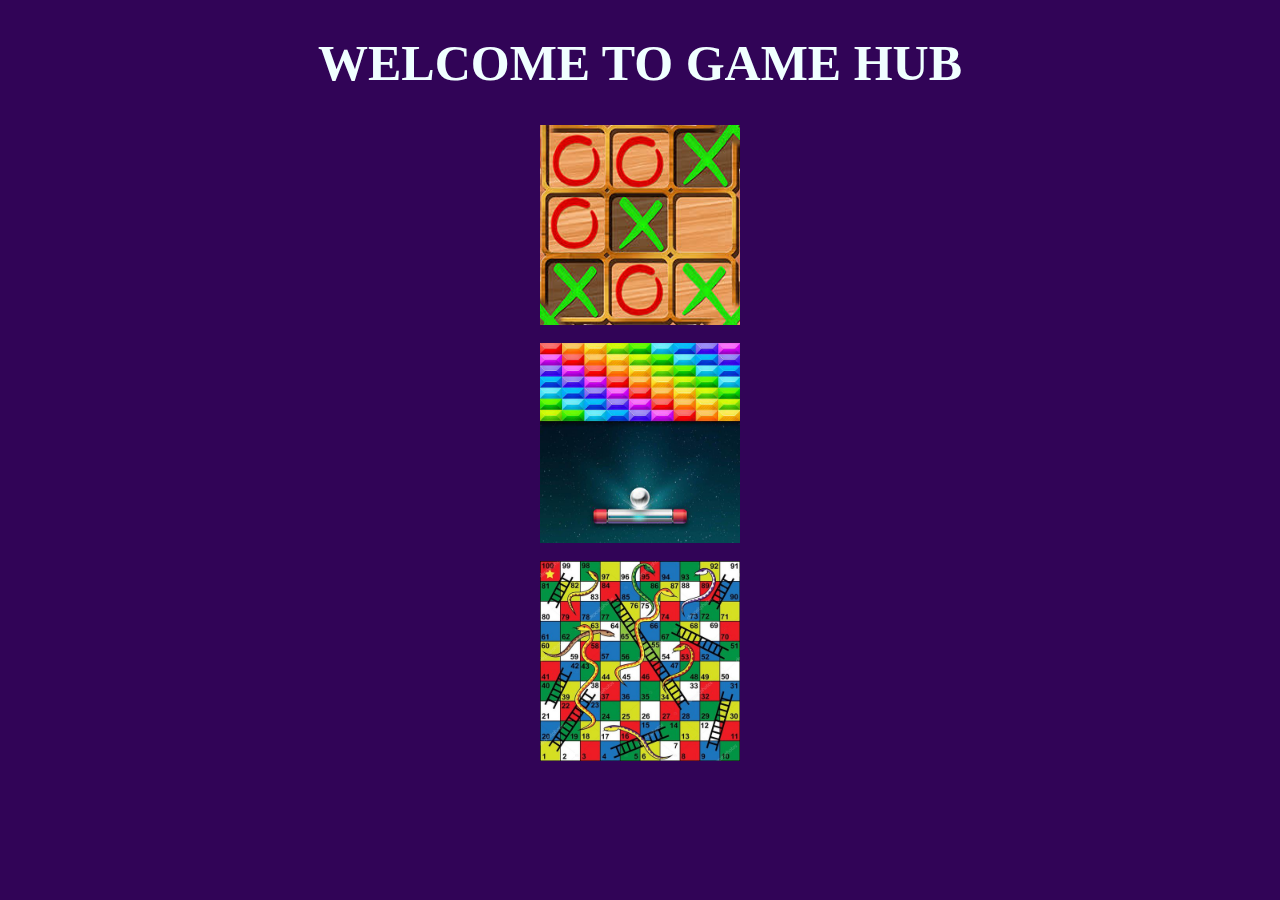
<file: index.html>
<!DOCTYPE html>
<html lang="en">
<head>
    <meta charset="UTF-8">
    <meta http-equiv="X-UA-Compatible" content="IE=edge">
    <meta name="viewport" content="width=device-width, initial-scale=1.0">
    <title>Game Hub</title>
</head>
<body style="background-color: rgb(49, 4, 87);">
    <h1 style="color: azure; font-family: 'Lobster', cursive; font-size: 50px; text-align: center;">WELCOME TO GAME HUB</h1>
    <image id="img1" src="tictactoeImage.jpg" style="display: block; margin-left: auto; margin-right: auto; width: 200px; height: 200px; cursor:pointer"></image>
    <br>
    <image id="img2" src="brickBreakImage.jpg" style="display: block; margin-left: auto; margin-right: auto; width: 200px; height: 200px; cursor: pointer"></image>
    <br>
    <image id="img3" src="snakeLadderImage.jpg" style="display: block; margin-left: auto; margin-right: auto; width: 200px; height: 200px; cursor: pointer"></image>

    <script>
        let img1 = document.getElementById("img1");
        let img2 = document.getElementById("img2");
        let img3 = document.getElementById("img3");
        img1.addEventListener('mousedown',function(){
            window.location.href = "./tic tac toe/index.html";
        });
        img2.addEventListener('mousedown',function(){
            window.location.href = "./brick-breaker/index.html";
        });
        img3.addEventListener('mousedown',function(){
            window.location.href = "./snake_ladder/index.html";
        });
    </script>
</body>
</html>
</file>
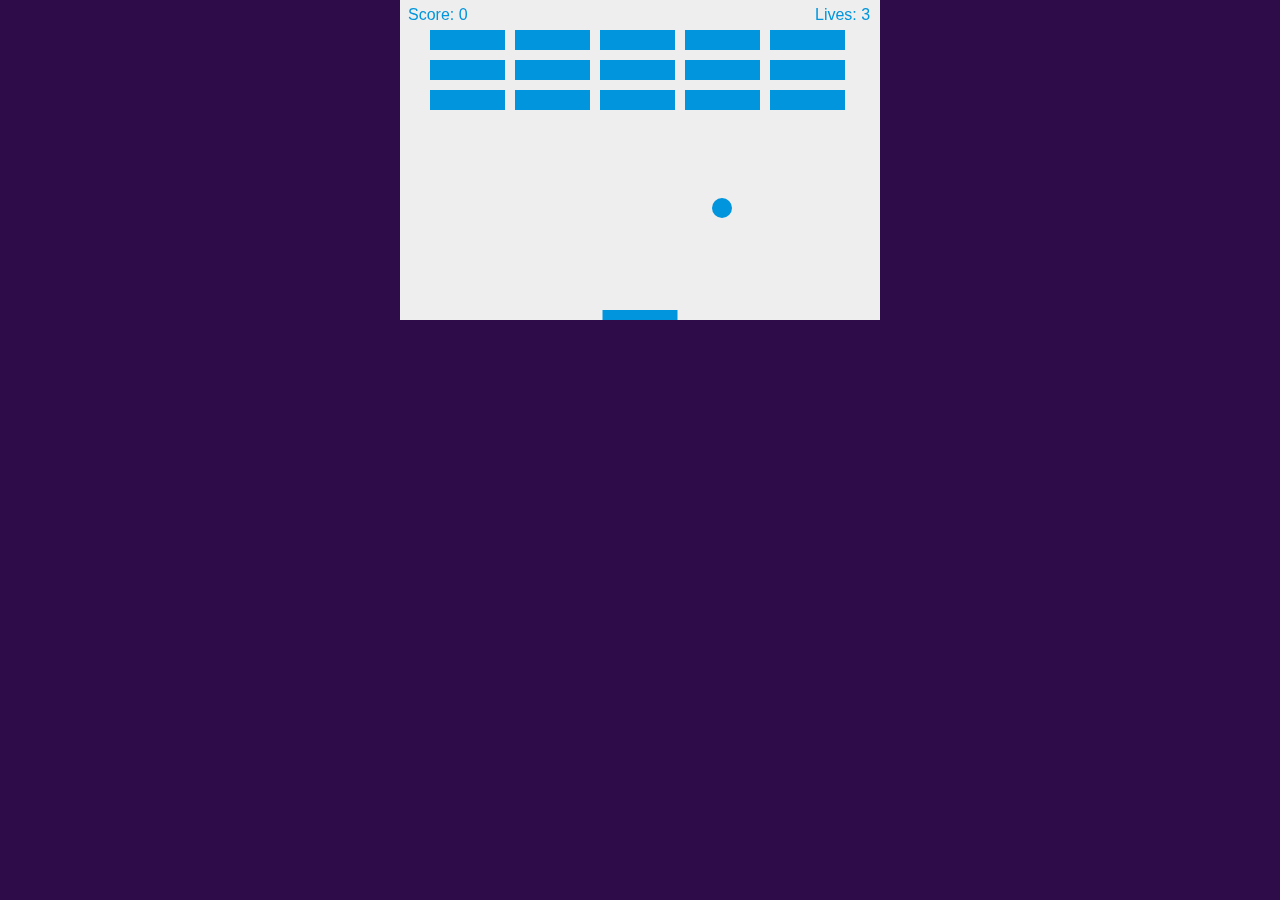
<file: brick-breaker/index.html>
<!DOCTYPE html>
<html>
<head>
	<meta charset="utf-8">
	<title>DX-BALL</title>
	<link rel="stylesheet" type="text/css" href="style.css">
</head>
<body style="background-color: rgb(46, 12, 73);">
	<canvas id="myCanvas" width="480" height="320"></canvas>
	<script type="text/javascript" src="application.js"></script>
</body>
</html>
</file>
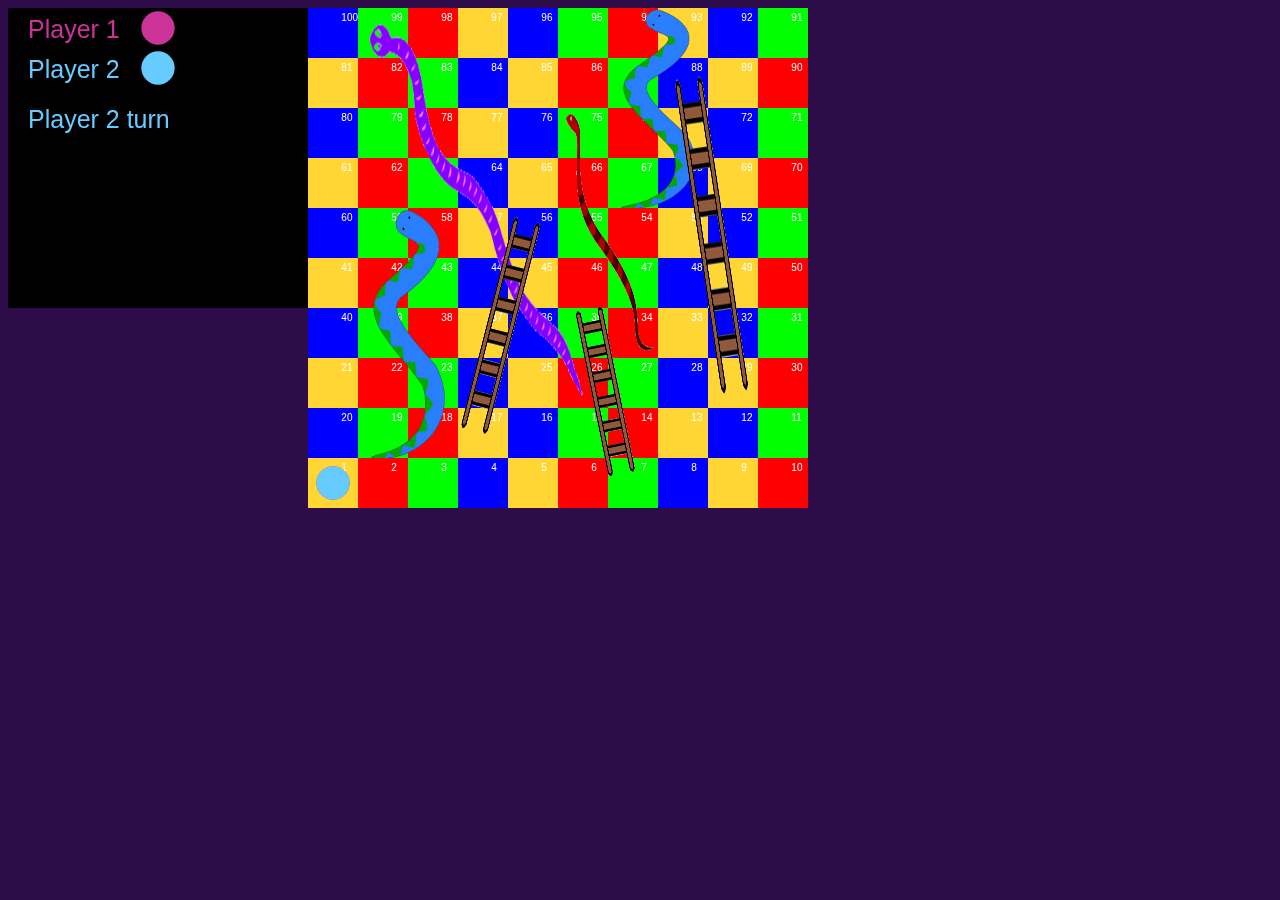
<file: snake_ladder/index.html>
<!DOCTYPE html>
<html>
    <head>
        <title>Snake And Ladder</title>
    </head>
    <body style="background-color: rgb(46, 12, 73);">
        <canvas id="canvas"></canvas>

        <script type="module" src="./js/snake_ladder.js"></script>
    </body>
</html>
</file>
<file: brick-breaker/style.css>
*
{
	padding: 0;
	margin: 0;
}
canvas
{
	background-color: #eee;
	display: block;
	margin: 0 auto;
}
</file>
